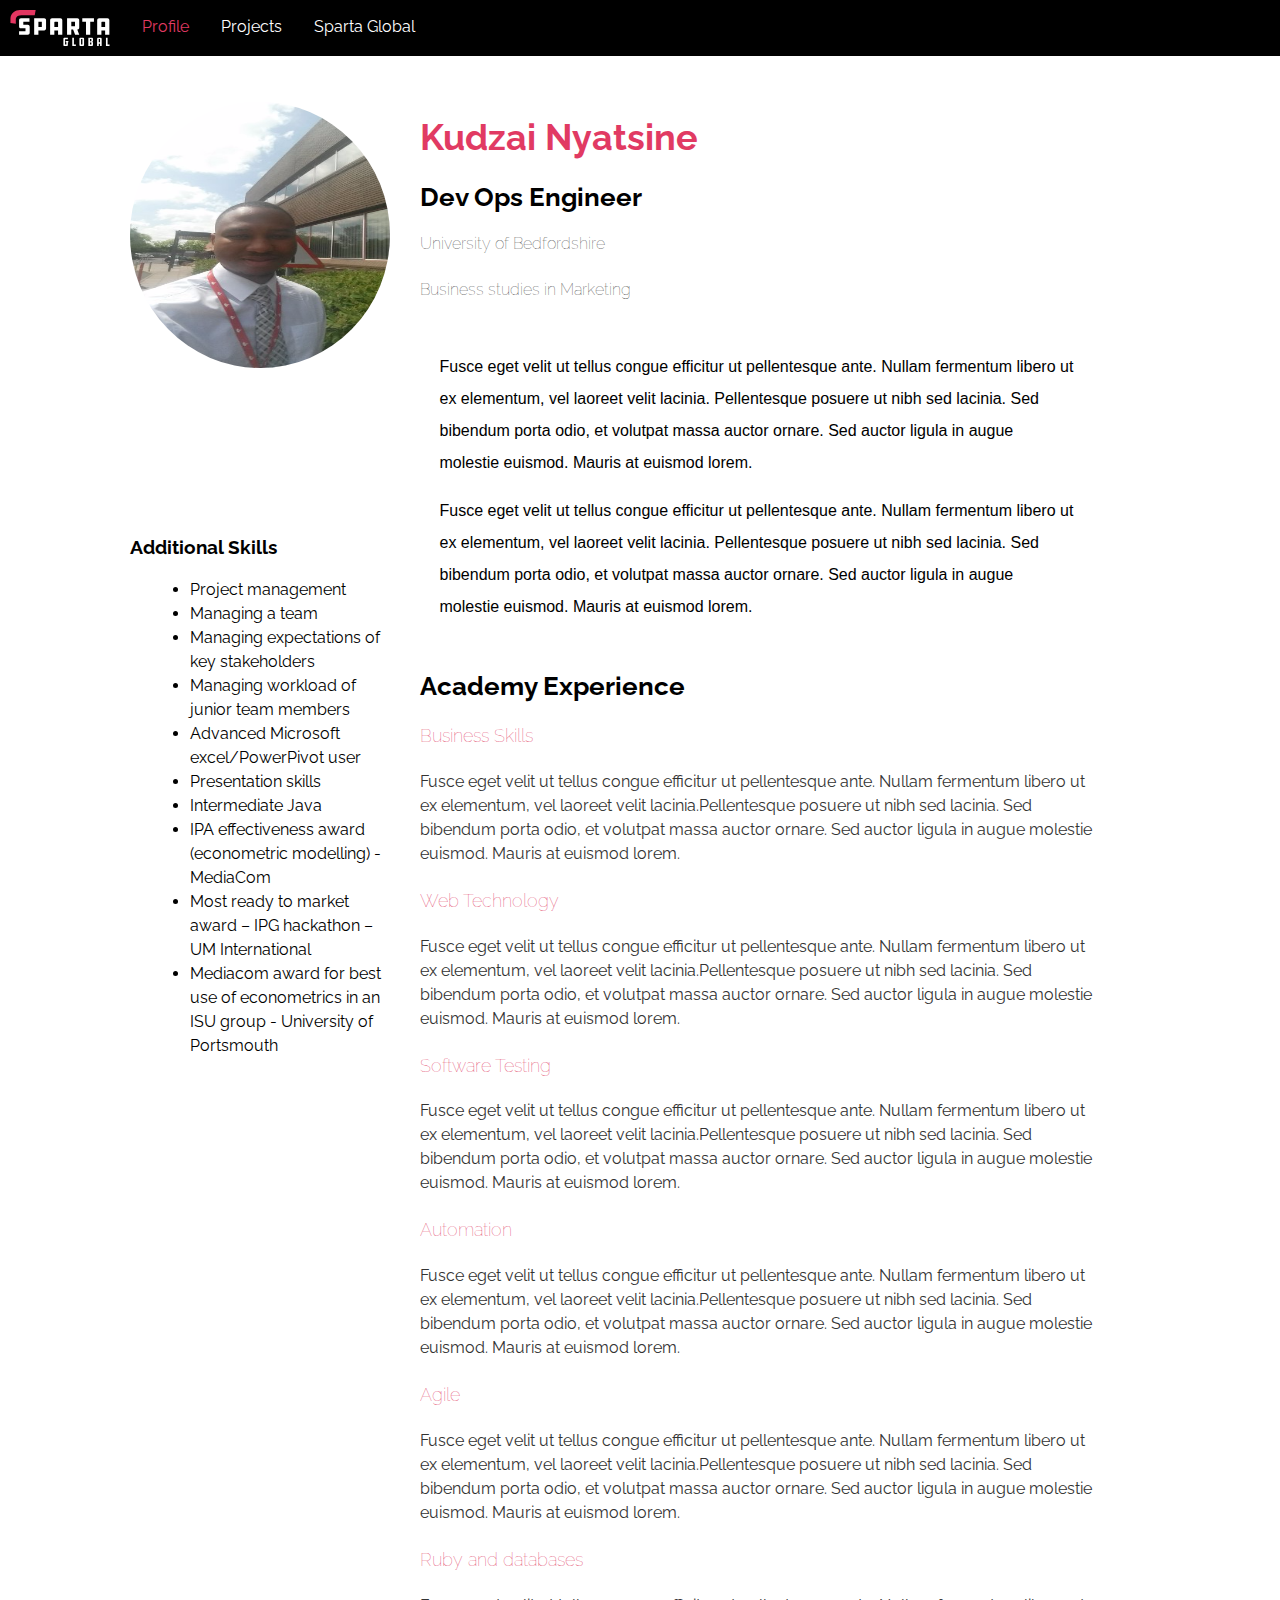
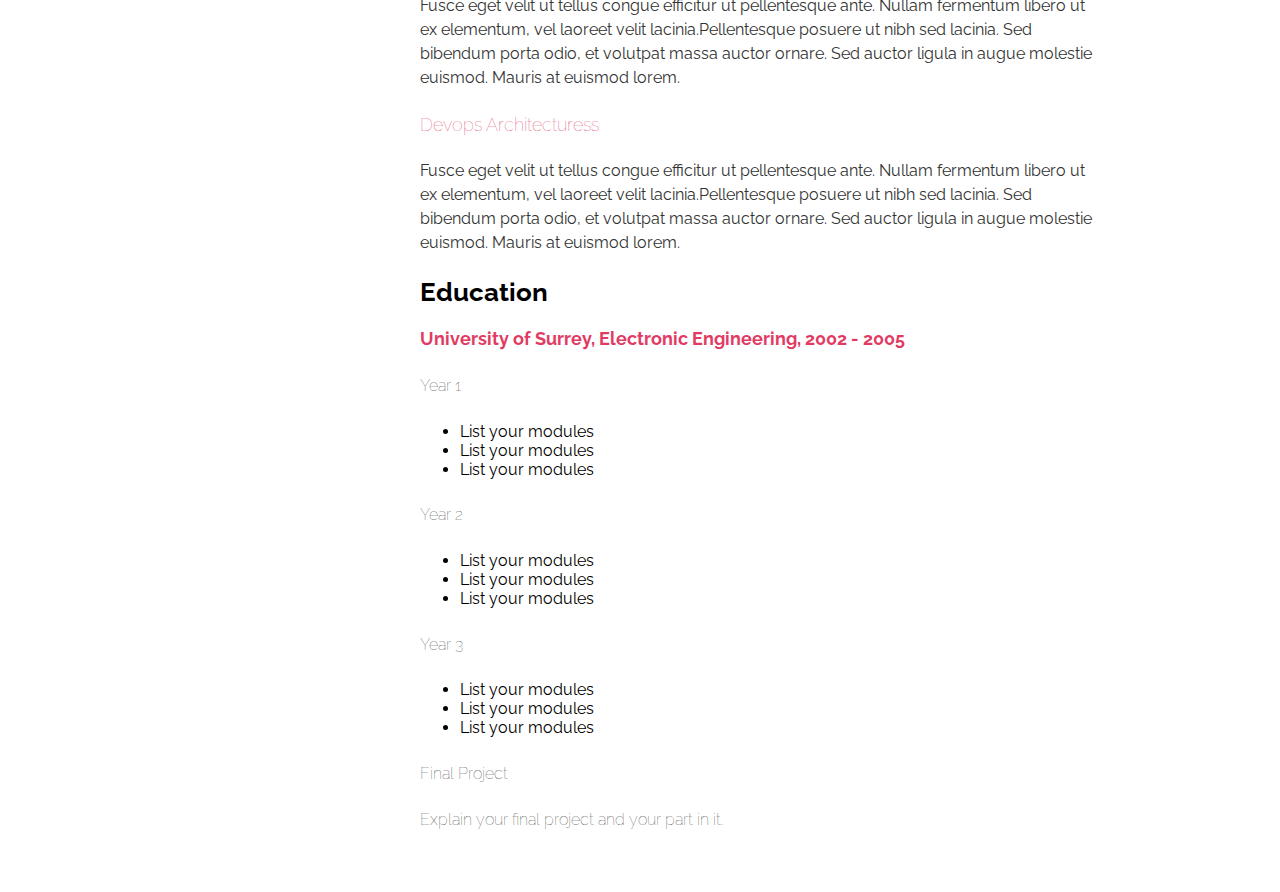
<file: index.html>
<!DOCTYPE html>
<html>
<head>
	<title>Profile Work</title>
	<link rel="stylesheet" type="text/css" href="css/style.css">
	<link href="https://fonts.googleapis.com/css?family=Raleway" rel="stylesheet">
</head>
<body>
	<header id="header">
		<nav class="nav-group">
			<img src="images/sparta-logo.svg" id="logo" width="100" height="36">
			<a href="#" id="active">Profile</a>
			<a href="#">Projects</a>
			<a href="#">Sparta Global</a>
		</nav>
		
	</header>
	<section id="wrapper">
		<div class="main">
			<div class="left-content">
				<img src="images/kudz.png" id="steve" width="260" height="285">
				<div id="additional-skills">
				<h3>Additional Skills</h3>
				<ul class="lists">
					<li>Project management</li>
					<li>Managing a team</li>
					<li>Managing expectations of key stakeholders</li>
					<li>Managing workload of junior team members</li>
					<li>Advanced Microsoft excel/PowerPivot user</li>
					<li>Presentation skills</li>
					<li>Intermediate Java</li>
					<li>IPA effectiveness award (econometric modelling) - MediaCom</li>
					<li>Most ready to market award – IPG hackathon – UM International</li>
					<li>Mediacom award for best use of econometrics in an ISU group - University of Portsmouth</li>
				</ul>
				</div>
			</div>
			<div class="right-content">
				<h1>Kudzai Nyatsine</h1>
				<h2>Dev Ops Engineer</h2>
				<h4>University of Bedfordshire</h4>
				<h5>Business studies in Marketing</h5>
				<div class="para">
					<p>Fusce eget velit ut tellus congue efficitur ut pellentesque ante. Nullam fermentum libero ut ex elementum, vel laoreet velit lacinia. Pellentesque posuere ut nibh sed lacinia. Sed bibendum porta odio, et volutpat massa auctor ornare. Sed auctor ligula in augue molestie euismod. Mauris at euismod lorem.</p>
					<p>Fusce eget velit ut tellus congue efficitur ut pellentesque ante. Nullam fermentum libero ut ex elementum, vel laoreet velit lacinia. Pellentesque posuere ut nibh sed lacinia. Sed bibendum porta odio, et volutpat massa auctor ornare. Sed auctor ligula in augue molestie euismod. Mauris at euismod lorem.</p>
				</div>
				<div class="academy-exeperience">
					<h2>Academy Experience</h2>
					<h4 class="skills">Business Skills</h4>
					<p class="info">Fusce eget velit ut tellus congue efficitur ut pellentesque ante. Nullam fermentum libero ut ex elementum, vel laoreet velit lacinia.Pellentesque posuere ut nibh sed lacinia. Sed bibendum porta odio, et volutpat massa auctor ornare. Sed auctor ligula in augue molestie euismod. Mauris at euismod lorem.</p>
					<h4 class="skills">Web Technology</h4>
					<p class="info">Fusce eget velit ut tellus congue efficitur ut pellentesque ante. Nullam fermentum libero ut ex elementum, vel laoreet velit lacinia.Pellentesque posuere ut nibh sed lacinia. Sed bibendum porta odio, et volutpat massa auctor ornare. Sed auctor ligula in augue molestie euismod. Mauris at euismod lorem.</p>
					<h4 class="skills">Software Testing</h4>
					<p class="info">Fusce eget velit ut tellus congue efficitur ut pellentesque ante. Nullam fermentum libero ut ex elementum, vel laoreet velit lacinia.Pellentesque posuere ut nibh sed lacinia. Sed bibendum porta odio, et volutpat massa auctor ornare. Sed auctor ligula in augue molestie euismod. Mauris at euismod lorem.</p>
					<h4 class="skills">Automation</h4>
					<p class="info">Fusce eget velit ut tellus congue efficitur ut pellentesque ante. Nullam fermentum libero ut ex elementum, vel laoreet velit lacinia.Pellentesque posuere ut nibh sed lacinia. Sed bibendum porta odio, et volutpat massa auctor ornare. Sed auctor ligula in augue molestie euismod. Mauris at euismod lorem.</p>
					<h4 class="skills">Agile</h4>
					<p class="info">Fusce eget velit ut tellus congue efficitur ut pellentesque ante. Nullam fermentum libero ut ex elementum, vel laoreet velit lacinia.Pellentesque posuere ut nibh sed lacinia. Sed bibendum porta odio, et volutpat massa auctor ornare. Sed auctor ligula in augue molestie euismod. Mauris at euismod lorem.</p>
					<h4 class="skills">Ruby and databases</h4>
					<p class="info">Fusce eget velit ut tellus congue efficitur ut pellentesque ante. Nullam fermentum libero ut ex elementum, vel laoreet velit lacinia.Pellentesque posuere ut nibh sed lacinia. Sed bibendum porta odio, et volutpat massa auctor ornare. Sed auctor ligula in augue molestie euismod. Mauris at euismod lorem.</p>
					<h4 class="skills">Devops Architecturess</h4>
					<p class="info">Fusce eget velit ut tellus congue efficitur ut pellentesque ante. Nullam fermentum libero ut ex elementum, vel laoreet velit lacinia.Pellentesque posuere ut nibh sed lacinia. Sed bibendum porta odio, et volutpat massa auctor ornare. Sed auctor ligula in augue molestie euismod. Mauris at euismod lorem.</p>
				</div>
				<div class="education">
					<h2>Education</h2>
					<h3 class="edu-heading">University of Surrey, Electronic Engineering, 2002 - 2005</h3>
					<h5>Year 1</h5>
					<ul>
						<li>List your modules</li>
						<li>List your modules</li>
						<li>List your modules</li>
					</ul>
					<h5>Year 2</h5>
					<ul>
						<li>List your modules</li>
						<li>List your modules</li>
						<li>List your modules</li>
					</ul>
					<h5>Year 3</h5>
					<ul>
						<li>List your modules</li>
						<li>List your modules</li>
						<li>List your modules</li>
					</ul>
					<h5>Final Project</h5>
					<h5>Explain your final project and your part in it.</h5>
				</div>
			</div>
			<div class="clr"></div>
		</div>
		<div class="main">
	</section>
</body>
</html>
</file>
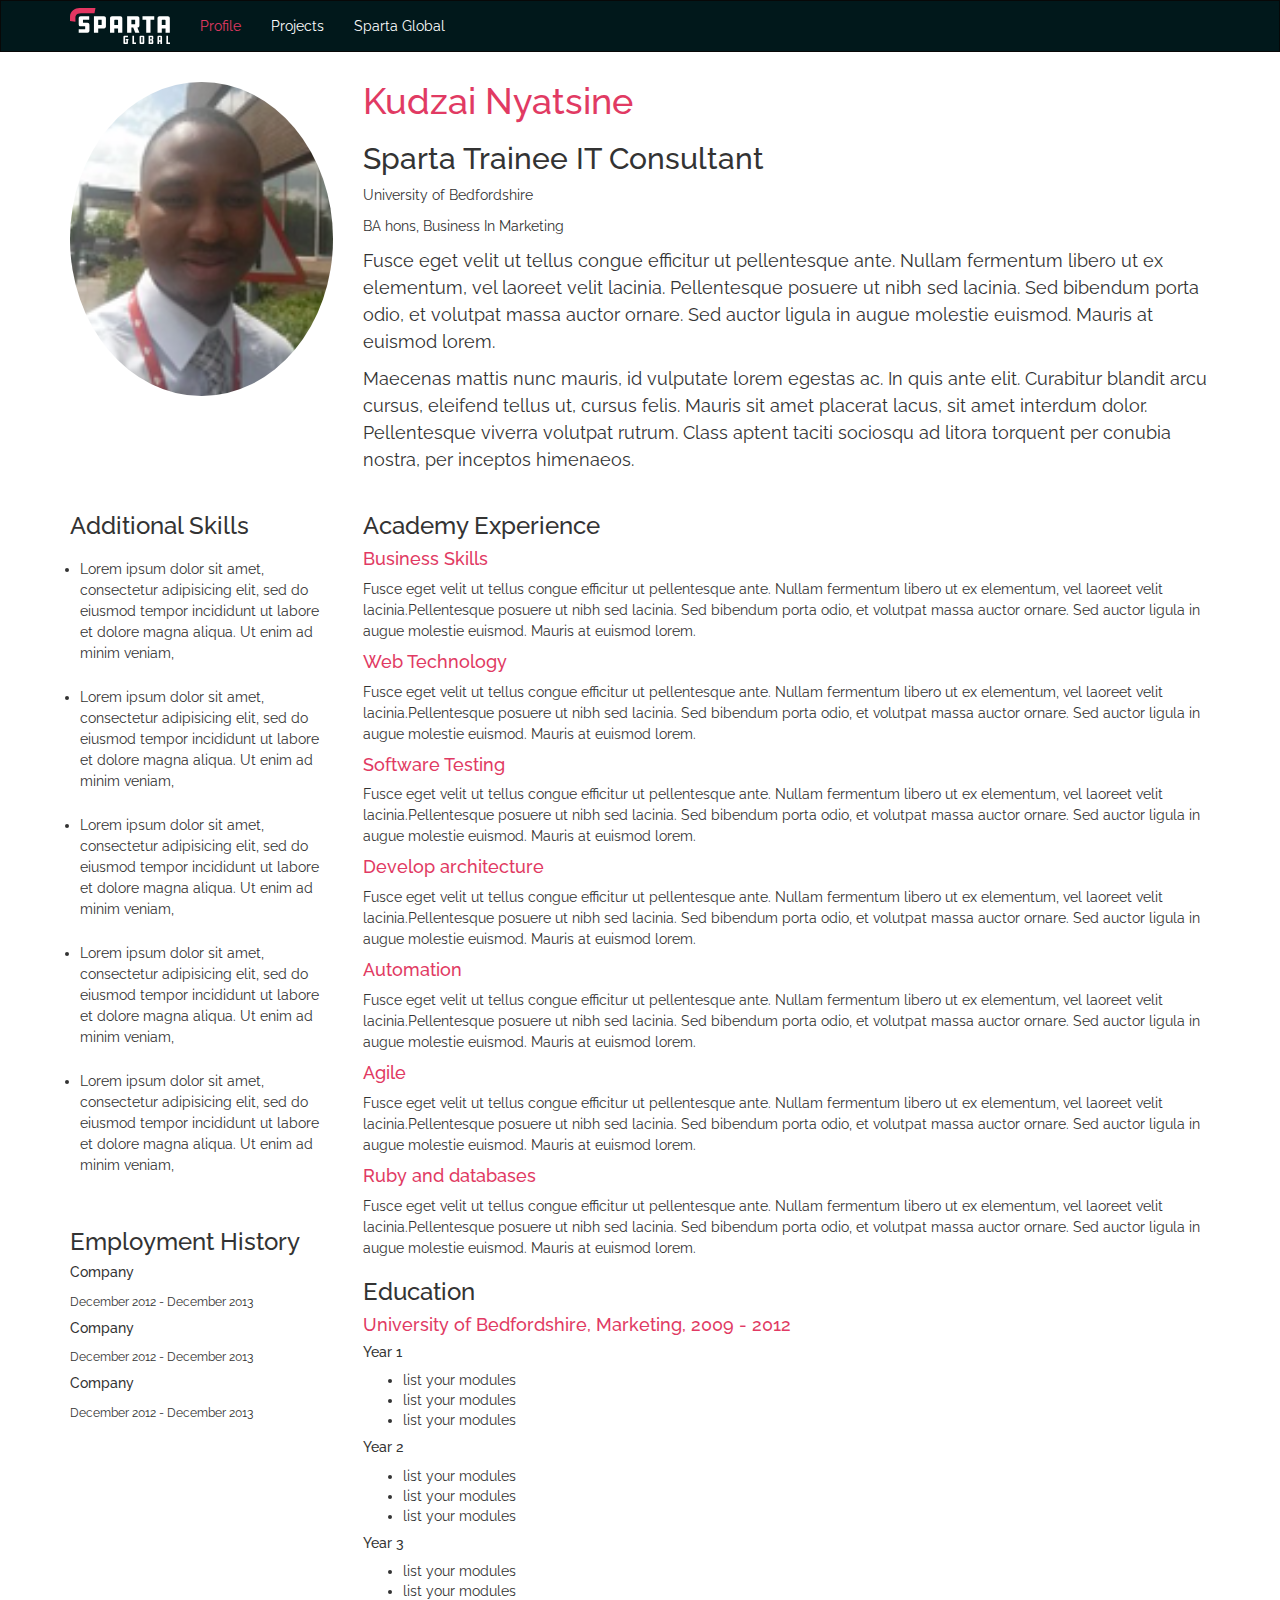
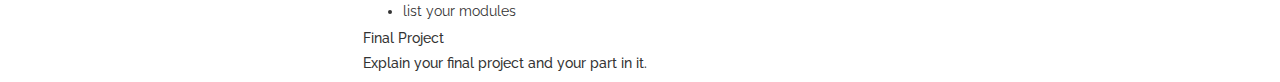
<file: bootstrap-project/index.html>
<!DOCTYPE html>
<html>
	<head>
		<title>Profile</title>
		<link rel="stylesheet" type="text/css" href="https://maxcdn.bootstrapcdn.com/bootstrap/3.3.7/css/bootstrap.min.css">
		<link rel="stylesheet" type="text/css" href="css/style.css">
		<link href="https://fonts.googleapis.com/css?family=Raleway" rel="stylesheet">
	</head>
	<body>
		<nav class="navbar navbar-inverse">
			<div class="container">
		    	<div class="navbar-header">
		        	<button type="button" data-target="#myNavbar" data-toggle="collapse" class="navbar-toggle">
		            	<span class="icon-bar"></span>
		            	<span class="icon-bar"></span>
		            	<span class="icon-bar"></span>
		        	</button>
		        	<a href="https://www.spartaglobal.com/" class="navbar-brand">
		        		<img id="logo" src="images/sparta-global-logo-white.svg">
		        	</a>
		    	</div>
		    	<div id="myNavbar" class="collapse navbar-collapse">
		        	<ul class="nav navbar-nav">
		            	<li class="active"><a href="#">Profile</a></li>
		            	<li><a href="projects.html">Projects</a></li>
		            	<li><a href="https://www.spartaglobal.com/">Sparta Global</a></li>
		        	</ul>
		    	</div>
		    </div>
		</nav>
		<div class="container">
			<section class="main">
				<div class="row">
					<div class="col-md-3 col-md-offset-0 col-sm-6 col-sm-offset-3">
		        		<img src="images/rsz_1kudz.png" class="img-responsive img-circle profile-img">
					</div>
					<div class="col-md-9 col-sm-12 profile">
						<h1>Kudzai Nyatsine</h1>
						<h2>Sparta Trainee IT Consultant</h2>
						<p>University of Bedfordshire</p>
						<p>BA hons, Business In Marketing</p>
						<div class="para">
							<p>Fusce eget velit ut tellus congue efficitur ut pellentesque ante. Nullam fermentum libero ut ex elementum, vel laoreet velit lacinia. Pellentesque posuere ut nibh sed lacinia. Sed bibendum porta odio, et volutpat massa auctor ornare. Sed auctor ligula in augue molestie euismod. Mauris at euismod lorem.
							</p>
							<p>Maecenas mattis nunc mauris, id vulputate lorem egestas ac. In quis ante elit. Curabitur blandit arcu cursus, eleifend tellus ut, cursus felis. Mauris sit amet placerat lacus, sit amet interdum dolor. Pellentesque viverra volutpat rutrum. Class aptent taciti sociosqu ad litora torquent per conubia nostra, per inceptos himenaeos.
							</p>
						</div>
					</div>
				</div>
			</section>
			<section class="middle-sect">
				<div class="row">
					<div class="col-md-3">
						<h3>Additional Skills</h3>
						<ul class="lists">
							<li>Lorem ipsum dolor sit amet, consectetur adipisicing elit, sed do eiusmod
							tempor incididunt ut labore et dolore magna aliqua. Ut enim ad minim veniam,
							</li>
							<li>Lorem ipsum dolor sit amet, consectetur adipisicing elit, sed do eiusmod
							tempor incididunt ut labore et dolore magna aliqua. Ut enim ad minim veniam,
							</li>
							<li>Lorem ipsum dolor sit amet, consectetur adipisicing elit, sed do eiusmod
							tempor incididunt ut labore et dolore magna aliqua. Ut enim ad minim veniam,
							</li>
							<li>Lorem ipsum dolor sit amet, consectetur adipisicing elit, sed do eiusmod
							tempor incididunt ut labore et dolore magna aliqua. Ut enim ad minim veniam,
							</li>
							<li>Lorem ipsum dolor sit amet, consectetur adipisicing elit, sed do eiusmod
							tempor incididunt ut labore et dolore magna aliqua. Ut enim ad minim veniam,
							</li>
						</ul>
						<div class="employment">
							<h3>Employment History</h3>
							<h5>Company</h5>
							<small>December 2012 - December 2013</small>
							<h5>Company</h5>
							<small>December 2012 - December 2013</small>
							<h5>Company</h5>
							<small>December 2012 - December 2013</small>
					</div>
					</div>
					<div class="col-md-9">
						<div class="academic-experience">
							<h3>Academy Experience</h3>
						</div>
					<div class="skills">
						<h4>Business Skills</h4>
						<p>Fusce eget velit ut tellus congue efficitur ut pellentesque ante. Nullam fermentum libero ut ex elementum, vel laoreet velit lacinia.Pellentesque posuere ut nibh sed lacinia. Sed bibendum porta odio, et volutpat massa auctor ornare. Sed auctor ligula in augue molestie euismod. Mauris at euismod lorem.
						</p>
						<h4>Web Technology</h4>
						<p>Fusce eget velit ut tellus congue efficitur ut pellentesque ante. Nullam fermentum libero ut ex elementum, vel laoreet velit lacinia.Pellentesque posuere ut nibh sed lacinia. Sed bibendum porta odio, et volutpat massa auctor ornare. Sed auctor ligula in augue molestie euismod. Mauris at euismod lorem.
						</p>
						<h4>Software Testing</h4>
						<p>Fusce eget velit ut tellus congue efficitur ut pellentesque ante. Nullam fermentum libero ut ex elementum, vel laoreet velit lacinia.Pellentesque posuere ut nibh sed lacinia. Sed bibendum porta odio, et volutpat massa auctor ornare. Sed auctor ligula in augue molestie euismod. Mauris at euismod lorem.
						</p>
						<h4>Develop architecture</h4>
						<p>Fusce eget velit ut tellus congue efficitur ut pellentesque ante. Nullam fermentum libero ut ex elementum, vel laoreet velit lacinia.Pellentesque posuere ut nibh sed lacinia. Sed bibendum porta odio, et volutpat massa auctor ornare. Sed auctor ligula in augue molestie euismod. Mauris at euismod lorem.
						</p>
						<h4>Automation</h4>
						<p>Fusce eget velit ut tellus congue efficitur ut pellentesque ante. Nullam fermentum libero ut ex elementum, vel laoreet velit lacinia.Pellentesque posuere ut nibh sed lacinia. Sed bibendum porta odio, et volutpat massa auctor ornare. Sed auctor ligula in augue molestie euismod. Mauris at euismod lorem.
						</p>
						<h4>Agile</h4>
						<p>Fusce eget velit ut tellus congue efficitur ut pellentesque ante. Nullam fermentum libero ut ex elementum, vel laoreet velit lacinia.Pellentesque posuere ut nibh sed lacinia. Sed bibendum porta odio, et volutpat massa auctor ornare. Sed auctor ligula in augue molestie euismod. Mauris at euismod lorem.
						</p>
						<h4>Ruby and databases</h4>
						<p>Fusce eget velit ut tellus congue efficitur ut pellentesque ante. Nullam fermentum libero ut ex elementum, vel laoreet velit lacinia.Pellentesque posuere ut nibh sed lacinia. Sed bibendum porta odio, et volutpat massa auctor ornare. Sed auctor ligula in augue molestie euismod. Mauris at euismod lorem.
						</p>
						</div>
						<h3>Education</h3>
						<h4>University of Bedfordshire, Marketing, 2009 - 2012</h4>
						<h5>Year 1</h5>
						<ul>
							<li>list your modules</li>
							<li>list your modules</li>
							<li>list your modules</li>
						</ul>
						<h5>Year 2</h5>
						<ul>
							<li>list your modules</li>
							<li>list your modules</li>
							<li>list your modules</li>
						</ul>
						<h5>Year 3</h5>
						<ul>
							<li>list your modules</li>
							<li>list your modules</li>
							<li>list your modules</li>
						</ul>
						<h5>Final Project</h5>
						<h5>Explain your final project and your part in it.</h5>
					</div>
						</div>
					</div>
			</section>
		</div>
		<script src="https://code.jquery.com/jquery-3.2.1.slim.min.js" integrity="sha256-k2WSCIexGzOj3Euiig+TlR8gA0EmPjuc79OEeY5L45g=" crossorigin="anonymous"></script>
		<script src="https://maxcdn.bootstrapcdn.com/bootstrap/3.3.7/js/bootstrap.min.js"></script>
	</body>
</html>
</file>
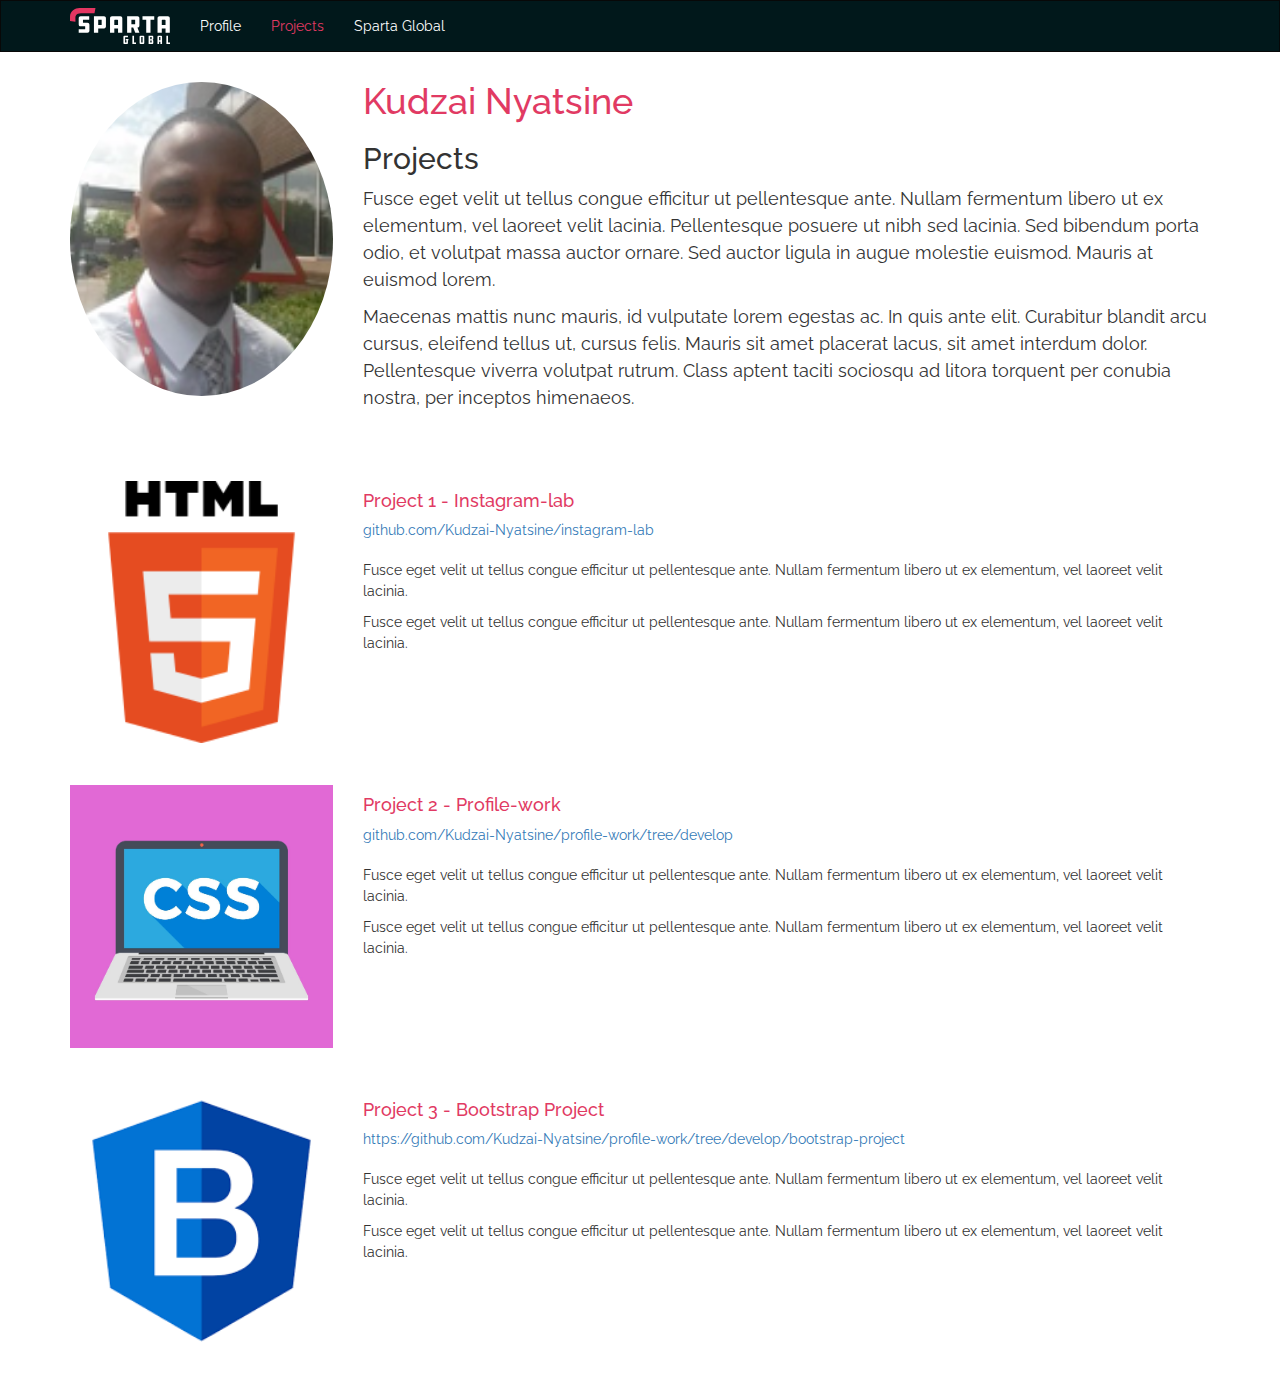
<file: bootstrap-project/projects.html>
<!DOCTYPE html>
<html>
	<head>
		<title>Profile</title>
		<link rel="stylesheet" type="text/css" href="https://maxcdn.bootstrapcdn.com/bootstrap/3.3.7/css/bootstrap.min.css">
		<link rel="stylesheet" type="text/css" href="css/style.css">
		<link href="https://fonts.googleapis.com/css?family=Raleway" rel="stylesheet">
	</head>
	<body>
		<nav class="navbar navbar-inverse">
			<div class="container">
		    	<div class="navbar-header">
		        	<button type="button" data-target="#navbarCollapse" data-toggle="collapse" class="navbar-toggle">
		            	<span class="icon-bar"></span>
		            	<span class="icon-bar"></span>
		            	<span class="icon-bar"></span>
		        	</button>
		        	<a href="#" class="navbar-brand">
		        		<img id="logo" src="images/sparta-global-logo-white.svg">
		        	</a>
		    	</div>
		    	<div id="navbarCollapse" class="collapse navbar-collapse">
		        	<ul class="nav navbar-nav">
		            	<li><a href="index.html">Profile</a></li>
		            	<li class="active"><a href="projects.html">Projects</a></li>
		            	<li><a href="#">Sparta Global</a></li>
		        	</ul>
		    	</div>
		    </div>
		</nav>
		<div class="container">
			<section class="main">
				<div class="row">
					<div class="col-md-3">
		        		<img src="images/rsz_1kudz.png" class="img-responsive img-circle profile-img">
					</div>
					<div class="profile">
						<div class="col-md-9">
							<h1>Kudzai Nyatsine</h1>
							<h2>Projects</h2>
							<div class="para">
								<p>Fusce eget velit ut tellus congue efficitur ut pellentesque ante. Nullam fermentum libero ut ex elementum, vel laoreet velit lacinia. Pellentesque posuere ut nibh sed lacinia. Sed bibendum porta odio, et volutpat massa auctor ornare. Sed auctor ligula in augue molestie euismod. Mauris at euismod lorem.
								</p>
								<p>Maecenas mattis nunc mauris, id vulputate lorem egestas ac. In quis ante elit. Curabitur blandit arcu cursus, eleifend tellus ut, cursus felis. Mauris sit amet placerat lacus, sit amet interdum dolor. Pellentesque viverra volutpat rutrum. Class aptent taciti sociosqu ad litora torquent per conubia nostra, per inceptos himenaeos.
								</p>
							</div>
						</div>
					</div>
				</div>
			</section>
			<section class="top-projects">
				<div class="row">
					<div class="col-md-3">
						<img src="images/html.png" class="img-responsive project-image">
					</div>
					<div class="col-md-9">
						<h4>Project 1 - Instagram-lab</h4>
						<a href="https://github.com/Kudzai-Nyatsine/instagram-lab">github.com/Kudzai-Nyatsine/instagram-lab</a>
						<div class="para_projects">
						<p>Fusce eget velit ut tellus congue efficitur ut pellentesque ante. Nullam fermentum libero ut ex elementum, vel laoreet velit lacinia.</p>
						<p>Fusce eget velit ut tellus congue efficitur ut pellentesque ante. Nullam fermentum libero ut ex elementum, vel laoreet velit lacinia.</p>
						</div>
					</div>
				</div>
			</section>
			<section class="mid-projects">
				<div class="row">
					<div class="col-md-3">
						<img src="images/css1.jpg" class="img-responsive project-image">
					</div>
					<div class="col-md-9">
						<h4>Project 2 - Profile-work</h4>
						<a href="https://github.com/Kudzai-Nyatsine/profile-work/tree/develop">github.com/Kudzai-Nyatsine/profile-work/tree/develop</a>
						<div class="para_projects">
						<p>Fusce eget velit ut tellus congue efficitur ut pellentesque ante. Nullam fermentum libero ut ex elementum, vel laoreet velit lacinia.</p>
						<p>Fusce eget velit ut tellus congue efficitur ut pellentesque ante. Nullam fermentum libero ut ex elementum, vel laoreet velit lacinia.</p>
						</div>
					</div>
				</div>
			</section>
			<section class="bottom-projects">
				<div class="row">
					<div class="col-md-3">
						<img src="images/bootstrap.png" class="img-responsive project-image">
					</div>
					<div class="col-md-9">
						<h4>Project 3 - Bootstrap Project</h4>
						<a href="https://github.com/Kudzai-Nyatsine/profile-work/tree/develop/bootstrap-project">https://github.com/Kudzai-Nyatsine/profile-work/tree/develop/bootstrap-project</a>
						<div class="para_projects">
						<p>Fusce eget velit ut tellus congue efficitur ut pellentesque ante. Nullam fermentum libero ut ex elementum, vel laoreet velit lacinia.</p>
						<p>Fusce eget velit ut tellus congue efficitur ut pellentesque ante. Nullam fermentum libero ut ex elementum, vel laoreet velit lacinia.</p>
						</div>
					</div>
				</div>
			</section>
		</div>
		<script src="https://code.jquery.com/jquery-3.2.1.slim.min.js" integrity="sha256-k2WSCIexGzOj3Euiig+TlR8gA0EmPjuc79OEeY5L45g=" crossorigin="anonymous"></script>
		<script src="https://maxcdn.bootstrapcdn.com/bootstrap/3.3.7/js/bootstrap.min.js"></script>
	</body>
	</html>
</file>
<file: css/style.css>
html,body {
	margin:0;
	padding:0;
	box-sizing: border-box;
	font-family: 'Raleway',sans-serif;
	
}

.clr {
	clear: both;
}

#header {
	background-color: #000;
	box-sizing: border-box;
	padding:10px;
}

#header a {
	text-decoration: none;
	color: #fff;
	margin-right: 28px;

}

#logo {
	vertical-align: middle;
	margin-right: 28px;
}


#header a:hover {
	color: #565d67;
}

.nav-group #active {
	color: #e13a63;
}

.nav-group {
	
	
	font-size: 16px;
}

#wrapper {
	width: 100%;
	
	
}

.main {
	width: 965px;
	margin-left: 130px;
	margin-top: 36px;;
}

.left-content {

	width: 30%;
	height: 532px;
	float: left;
}

.left-content img {
	height: 50%;
	margin-top: 10px;
	border-radius: 50%;

}

.right-content {
	float: right;
	width: 70%;
}

h1 {
	font-size: 36px;
	color:#E13A63;
}

h2 {
	font-size: 26px;
	color: #000;
}

.para {
	padding: 10px;
	line-height: 2;
	font-family:arial;
	font-size: 16px;
	margin: 10px;
}

h4,h5 {
	color: #333;
	font-weight: lighter;
	font-size: 16px;
}

.skills {
	color: #E13A63;
	font-size: 18px;
}

.info {
	font-size: 16px;
	color: #333;
	line-height: 1.5;
}

.edu-heading {
	font-size: 18px;
	color: #e13a63;
}

#additional-skills {
	margin-top: 164px;
}

.lists {
	margin: 20px;
	line-height: 1.5;
}

@media screen and (max-width: 960px) {
.header {
	width: 100%;
	height: 100%;

}
.nav-group {
	text-align: center;

}
.nav-group a {
	display: block;
	padding: 2px;
	font-size: 16px;
}

#logo {
	display: none;
}
	.main {
		width: 100%;
	}

	.left-content {
		float: none;
		width: 100%;

	}

	.right-content {
		width: 100%;
		float: none;
		padding-top: 200px;
		margin: 0 auto;
	}
}
</file>
<file: bootstrap-project/css/style.css>
body {
	font-family: 'Raleway',sans-serif;
}


h1 {
	color: #E13A63;
}

h4 {
	color: #E13A63;
}

p {
	line-height: 1.5;
}

.para {
	line-height: 1.5;
	font-size: 18px;
}

.profile {
	/*padding-left: 30px;*/
}


.main {
	margin: 10px 0;
}

.lists {
	padding: 10px;
	line-height: 1.5;
}

.lists li {
	padding-bottom:23px;
	line-height: 1.5;
}

.profile-img {
	 border-radius: 50%;
    margin: 20px auto;
    width: 100%;
}


.navbar {
	margin-bottom: 0;
	border-radius: 0;
}

.navbar-brand,
.navbar-nav li a {
    line-height: 50px;
    height: 50px;
    padding-top: 0px;
}


.navbar-header #logo {
	width: 100px;
	margin-top:7px;
}

.navbar-inverse {
	background-color: #01181b;
}

.navbar-inverse .nav-bar{
	padding: 7px 0;
}

.navbar-inverse .navbar-nav > li > a {
	color: #fff;
}

.navbar-inverse .navbar-nav > li > a:hover,
.navbar-inverse .navbar-nav > li > a:focus {
  color: #555;
}

.navbar-inverse .navbar-nav > li.active a,
.navbar-inverse .navbar-nav > li.active a:hover {
	color: #E13A63;
	background-color: #01181b;
}

.navbar-inverse .navbar-nav > li.active a:hover {
	color: #fff;
}

.top-projects {
	padding-bottom: 42px;
	padding-top: 50px;
}
.mid-projects {
	padding-bottom: 42px;
}

.bottom-projects {
	padding-bottom: 42px;
}

.project-image {
	width: 100%;
}

.para_projects {
	padding-top: 20px;
}

@media screen and (max-width: 320px) {
    .profile-img {
        width: 50%;
    }
}
</file>
